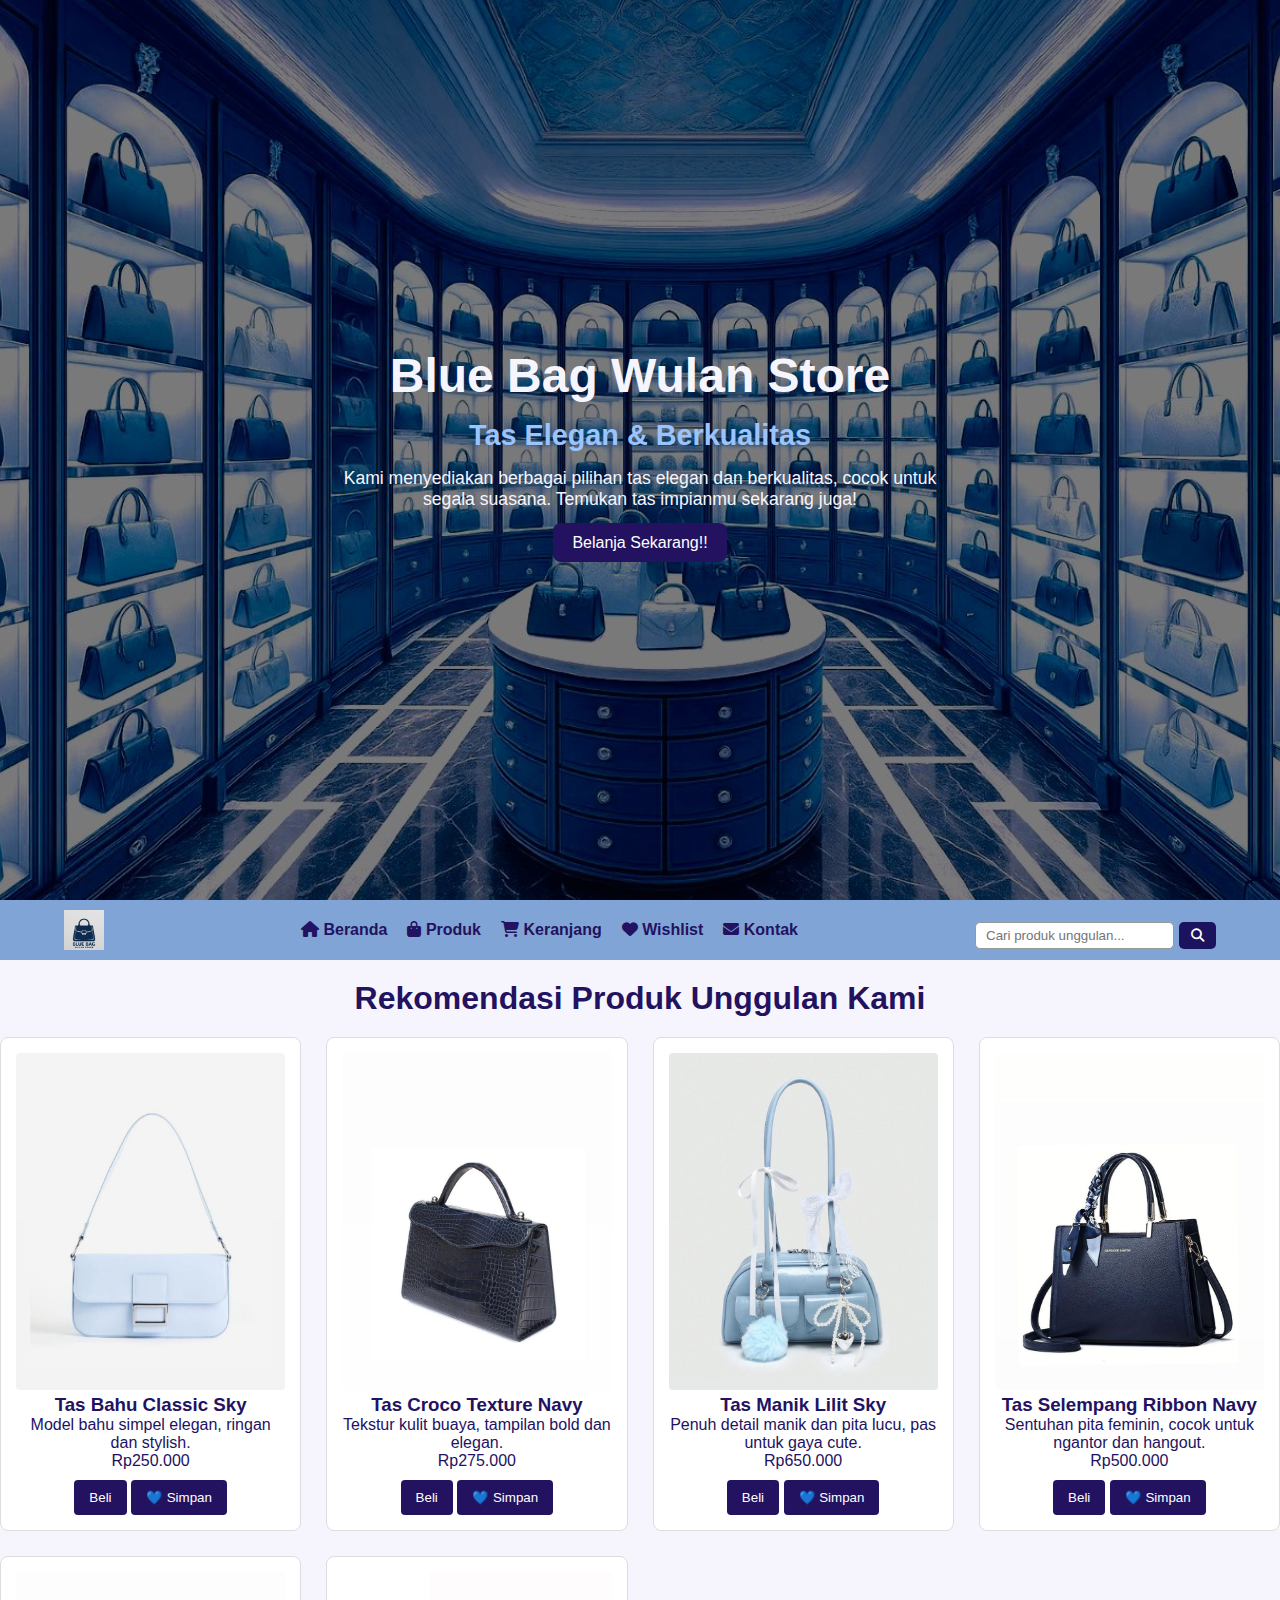
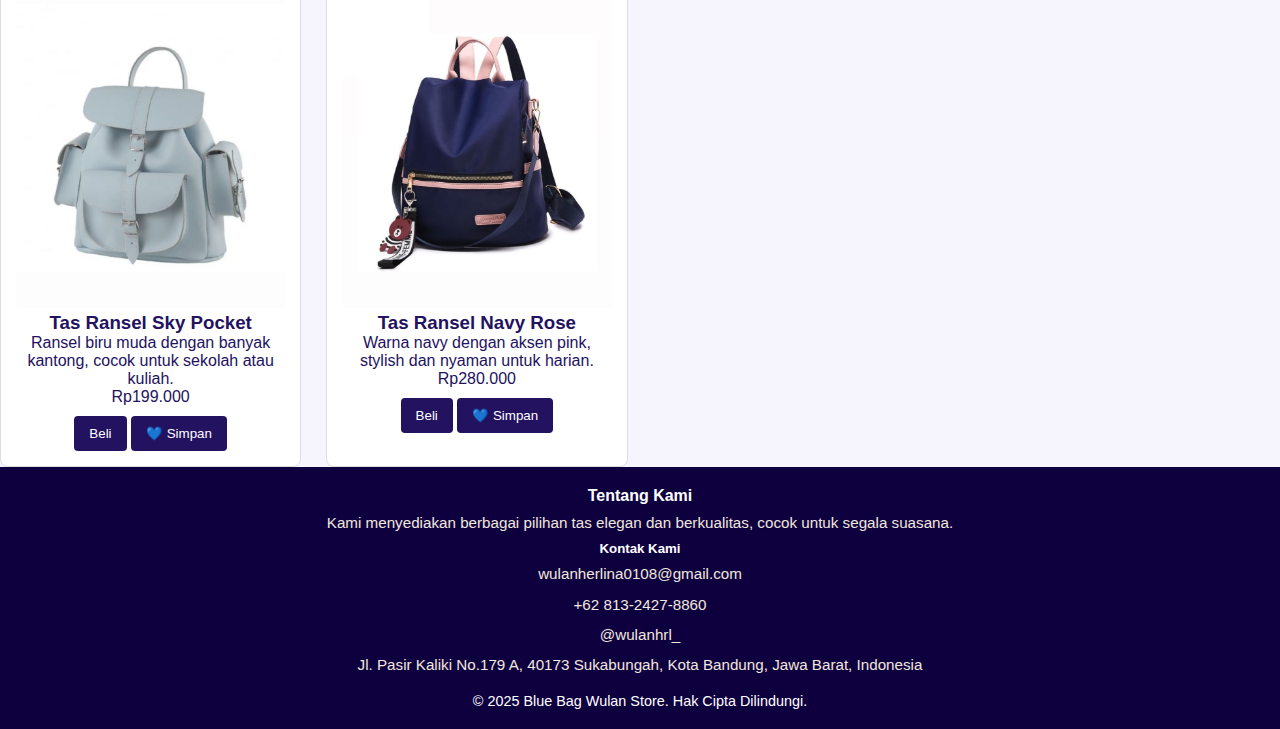
<file: index.html>
<!DOCTYPE html>
<html lang="id">
<head>
  <meta charset="UTF-8" />
  <meta name="viewport" content="width=device-width, initial-scale=1.0"/>
  <title>Blue Bag Wulan Store - Beranda</title>
  <link rel="stylesheet" href="css/style.css" />
  <link rel="stylesheet" href="https://cdnjs.cloudflare.com/ajax/libs/font-awesome/6.5.0/css/all.min.css">
</head>
<body>

  <!-- Hero Section -->
  <section id="beranda">
    <div class="hero">
      <div class="overlay"></div>
      <div class="hero-content">
        <h1>Blue Bag Wulan Store</h1>
        <h2>Tas Elegan & Berkualitas</h2>
        <p>Kami menyediakan berbagai pilihan tas elegan dan berkualitas, cocok untuk segala suasana. Temukan tas impianmu sekarang juga!</p>
        <a href="produk.html" class="btn">Belanja Sekarang!!</a>
      </div>
    </div>
  </section>

<!-- Navigasi -->
  <header>
    <nav>
    <div class="logo">
    <img src="image/logo.png" alt="Logo Blue Bag Wulan Store" />
    </div>
      <ul>
        <li><a href="index.html"><i class="fa fa-home"></i> Beranda</a></li>
        <li><a href="produk.html"><i class="fa fa-bag-shopping"></i> Produk</a></li>
        <li><a href="keranjang.html"><i class="fa fa-cart-shopping"></i> Keranjang</a></li>
        <li><a href="wishlist.html"><i class="fa fa-heart"></i> Wishlist</a></li>
        <li><a href="kontak.html"><i class="fa fa-envelope"></i> Kontak</a></li>
      </ul>
      <div class="search-box">
        <input type="text" placeholder="Cari produk unggulan...">
        <button><i class="fas fa-search"></i></button>
      </div>
    </nav>
  </header>

<!-- Produk -->
  <main>
  <section id="produk">
    <h1 class="judul-produk">Rekomendasi Produk Unggulan Kami</h1>
    <div class="product-grid">
  
      <div class="product">
        <img src="image/tas1.jpg" alt="Tas Bahu Classic Sky">
        <h3>Tas Bahu Classic Sky</h3>
        <p>Model bahu simpel elegan, ringan dan stylish.</p>
        <p>Rp250.000</p>
        <button class="beli-btn" data-nama="Tas Bahu Classic Sky" data-harga="250000">Beli</button>
      </div>

      <div class="product">
        <img src="image/tas6.jpg" alt="Tas Croco Texture Navy">
        <h3>Tas Croco Texture Navy</h3>
        <p>Tekstur kulit buaya, tampilan bold dan elegan.</p>
        <p>Rp275.000</p>
        <button class="beli-btn" data-nama="Tas Croco Texture Navy" data-harga="275000">Beli</button>
      </div>

      <div class="product">
        <img src="image/tas11.jpg" alt="Tas Manik Lilit Sky">
        <h3>Tas Manik Lilit Sky</h3>
        <p>Penuh detail manik dan pita lucu, pas untuk gaya cute.</p>
        <p>Rp650.000</p>
        <button class="beli-btn" data-nama="Tas Manik Lilit Sky" data-harga="650000">Beli</button>
      </div>

      <div class="product">
        <img src="image/tas16.jpg" alt="Tas Selempang Ribbon Navy">
        <h3>Tas Selempang Ribbon Navy</h3>
        <p>Sentuhan pita feminin, cocok untuk ngantor dan hangout.</p>
        <p>Rp500.000</p>
        <button class="beli-btn" data-nama="Tas Selempang Ribbon Navy" data-harga="500000">Beli</button>
      </div>

      <div class="product">
        <img src="image/tas17.jpg" alt="Tas Ransel Sky Pocket">
        <h3>Tas Ransel Sky Pocket</h3>
        <p>Ransel biru muda dengan banyak kantong, cocok untuk sekolah atau kuliah.</p>
        <p>Rp199.000</p>
        <button class="beli-btn" data-nama="Tas Ransel Sky Pocket" data-harga="199000">Beli</button>
      </div>

      <div class="product">
        <img src="image/tas18.jpg" alt="Tas Ransel Navy Rose">
        <h3>Tas Ransel Navy Rose</h3>
        <p>Warna navy dengan aksen pink, stylish dan nyaman untuk harian.</p>
        <p>Rp280.000</p>
        <button class="beli-btn" data-nama="Tas Ransel Navy Rose" data-harga="80000">Beli</button>
      </div>
    </div>
</section>
</main>

  <!-- Footer -->
<footer>
  <div class="footer-container">
    <div class="footer-section">
      <h4>Tentang Kami</h4>
      <p>Kami menyediakan berbagai pilihan tas elegan dan berkualitas, cocok untuk segala suasana.</p>
      <h5>Kontak Kami</h5>
      <p><a href="mailto:wulanherlina0108@gmail.com">wulanherlina0108@gmail.com</a></p>
      <p><a href="https://wa.me/6281324278860" target="_blank">+62 813-2427-8860</a></p>
      <p><a href="https://instagram.com/wulanhrl_" target="_blank">@wulanhrl_</a></p>
      <p>Jl. Pasir Kaliki No.179 A, 40173 Sukabungah, Kota Bandung, Jawa Barat, Indonesia</p>
    </div>
  </div>

  <div class="footer-bottom">
    <p>&copy; 2025 Blue Bag Wulan Store. Hak Cipta Dilindungi.</p>
  </div>
</footer>

<!-- Notifikasi -->
<div class="notification" id="notif">Produk telah ditambahkan ke keranjang!</div>
<div id="wishlist-notif" class="notification">Produk disimpan ke Wishlist!</div>

<script src="js/script.js"></script>
</body>
</html>
</file>
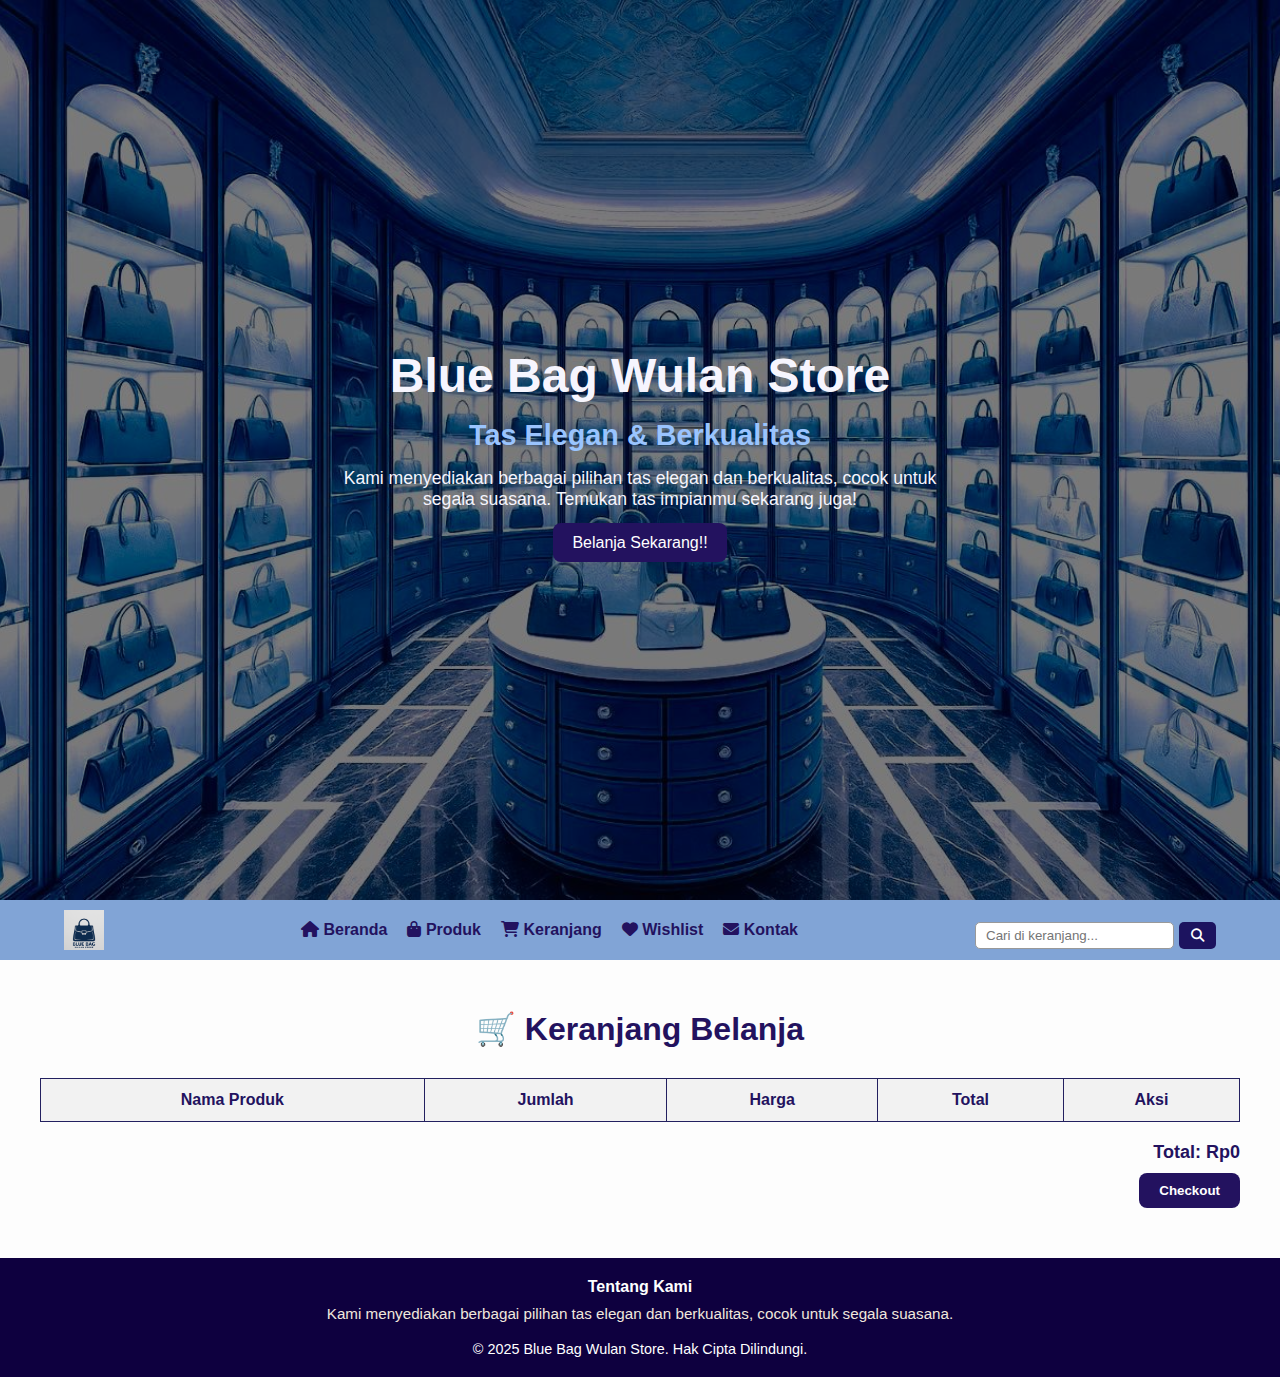
<file: keranjang.html>
<!DOCTYPE html>
<html lang="id">
<head>
  <!-- Pengaturan dasar halaman: karakter dan tampilan responsive -->
  <meta charset="UTF-8" />
  <meta name="viewport" content="width=device-width, initial-scale=1.0"/>
  <title>Blue Bag Wulan Store - Beranda</title>

  <!-- Menghubungkan file CSS buatan sendiri -->
  <link rel="stylesheet" href="css/style.css" />
  <!-- Font Awesome untuk ikon-ikon lucu di menu -->
  <link rel="stylesheet" href="https://cdnjs.cloudflare.com/ajax/libs/font-awesome/6.5.0/css/all.min.css">
</head>
<body>

<!-- Bagian tampilan depan (hero) yang menyambut pengunjung -->
<section id="beranda">
  <div class="hero">
    <div class="overlay"></div>
    <div class="hero-content">
      <h1>Blue Bag Wulan Store</h1>
      <h2>Tas Elegan & Berkualitas</h2>
      <p>Kami menyediakan berbagai pilihan tas elegan dan berkualitas, cocok untuk segala suasana. Temukan tas impianmu sekarang juga!</p>
      <a href="produk.html" class="btn">Belanja Sekarang!!</a>
    </div>
  </div>
</section>

<!-- Bagian navigasi/menu utama untuk pindah halaman -->
<header>
  <nav>
  <div class="logo">
  <img src="image/logo.png" alt="Logo Blue Bag Wulan Store" />
  </div>
    <ul>
      <li><a href="index.html"><i class="fa fa-home"></i> Beranda</a></li>
      <li><a href="produk.html"><i class="fa fa-bag-shopping"></i> Produk</a></li>
      <li><a href="keranjang.html"><i class="fa fa-cart-shopping"></i> Keranjang</a></li>
      <li><a href="wishlist.html"><i class="fa fa-heart"></i> Wishlist</a></li>
      <li><a href="kontak.html"><i class="fa fa-envelope"></i> Kontak</a></li>
    </ul>

    <!-- Kotak pencarian khusus untuk halaman keranjang -->
    <div class="search-box">
    <input type="text" id="searchKeranjangInput" placeholder="Cari di keranjang...">
     <button><i class="fas fa-search"></i></button>
    </div>
  </nav>
</header>

<!-- Bagian utama halaman keranjang -->
<main>
<section id="keranjang">
  <div class="container">
    <h2>🛒 Keranjang Belanja</h2>

    <!-- Tabel untuk menampilkan isi keranjang -->
    <div class="cart-wrapper">
      <table class="cart-table" id="tabel-keranjang">
        <thead>
          <tr>
            <th>Nama Produk</th>
            <th>Jumlah</th>
            <th>Harga</th>
            <th>Total</th>
            <th>Aksi</th>
          </tr>
        </thead>
        <tbody>
          <!-- Item akan dimasukkan secara dinamis lewat JavaScript -->
        </tbody>
      </table>

      <!-- Bagian ringkasan total harga dan tombol checkout -->
      <div class="cart-summary">
        <p id="total-belanja">Total: Rp0</p>
        <button id="checkout" class="checkout-btn">Checkout</button>
      </div>
    </div>
  </div>
</section>
</main>

<!-- Bagian footer: info & hak cipta -->
<footer>
  <div class="footer-container">
    <div class="footer-section">
      <h4>Tentang Kami</h4>
      <p>Kami menyediakan berbagai pilihan tas elegan dan berkualitas, cocok untuk segala suasana.</p>
    </div>
  </div>
  <div class="footer-bottom">
    <p>&copy; 2025 Blue Bag Wulan Store. Hak Cipta Dilindungi.</p>
  </div>
</footer>

<!-- Hubungkan file JavaScript untuk interaksi -->
<script src="js/script.js"></script>
</body>
</html>
</file>
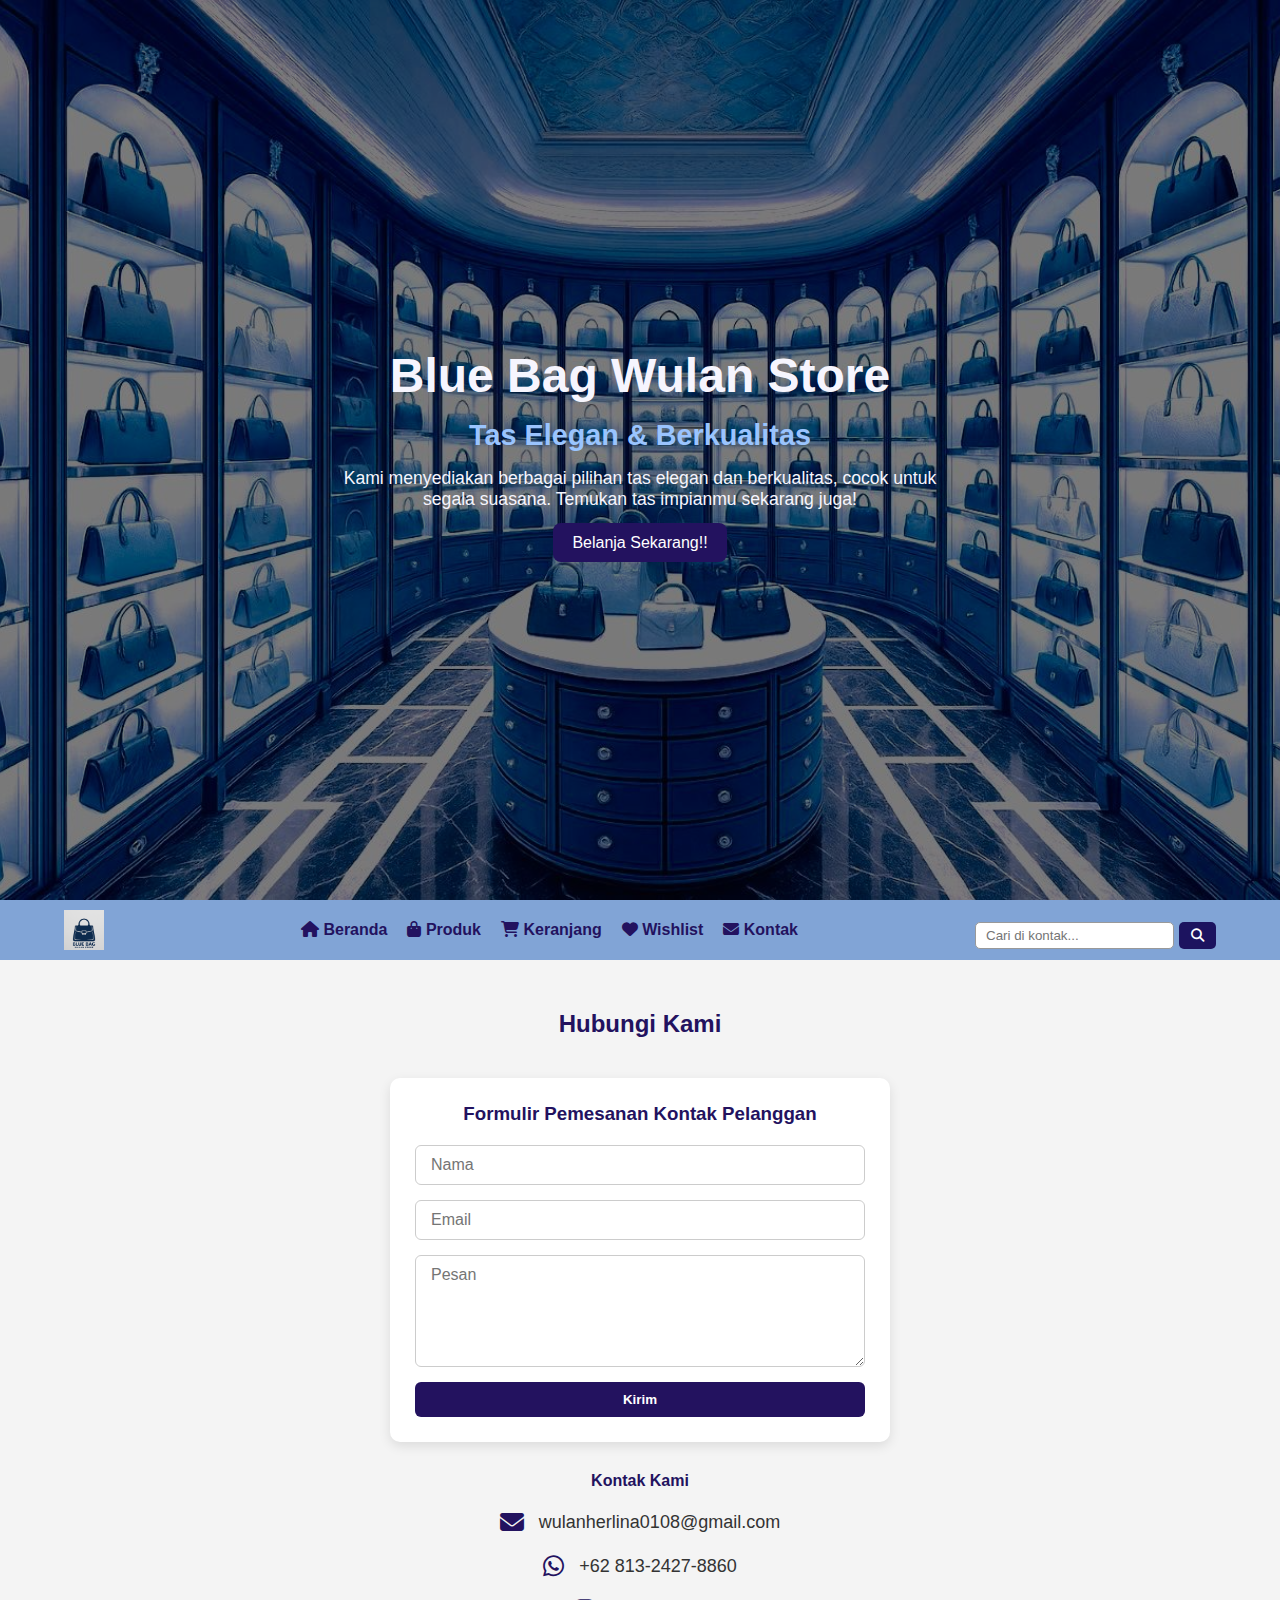
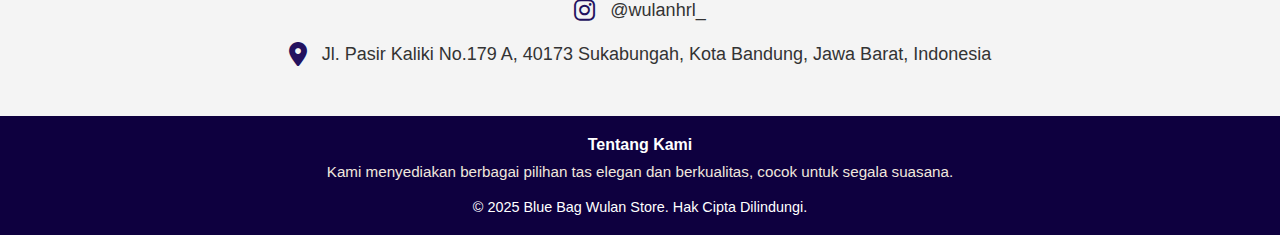
<file: kontak.html>
<!DOCTYPE html>
<html lang="id">
<head>
  <meta charset="UTF-8" />
  <meta name="viewport" content="width=device-width, initial-scale=1.0"/>
  <title>Blue Bag Wulan Store - Beranda</title>
  <link rel="stylesheet" href="css/style.css" />
  <link rel="stylesheet" href="https://cdnjs.cloudflare.com/ajax/libs/font-awesome/6.5.0/css/all.min.css">
</head>
<body>

 <!-- Hero Section -->
  <section id="beranda">
    <div class="hero">
      <div class="overlay"></div>
      <div class="hero-content">
        <h1>Blue Bag Wulan Store</h1>
        <h2>Tas Elegan & Berkualitas</h2>
        <p>Kami menyediakan berbagai pilihan tas elegan dan berkualitas, cocok untuk segala suasana. Temukan tas impianmu sekarang juga!</p>
        <a href="produk.html" class="btn">Belanja Sekarang!!</a>
      </div>
    </div>
  </section>

  <!-- Navigasi -->
  <header>
    <nav>
    <div class="logo">
    <img src="image/logo.png" alt="Logo Blue Bag Wulan Store" />
    </div>
      <ul>
        <li><a href="index.html"><i class="fa fa-home"></i> Beranda</a></li>
        <li><a href="produk.html"><i class="fa fa-bag-shopping"></i> Produk</a></li>
        <li><a href="keranjang.html"><i class="fa fa-cart-shopping"></i> Keranjang</a></li>
        <li><a href="wishlist.html"><i class="fa fa-heart"></i> Wishlist</a></li>
        <li><a href="kontak.html"><i class="fa fa-envelope"></i> Kontak</a></li>
      </ul>
      <div class="search-box">
      <input type="text" id="searchKontakInput" placeholder="Cari di kontak...">
      <button><i class="fas fa-search"></i></button>
    </nav>
  </header>

  <!-- Kontak -->
<main>
<section id="kontak">
  <div class="container">
    <h2>Hubungi Kami</h2>

    <div class="formulir-kontak">
    <h3>Formulir Pemesanan Kontak Pelanggan</h3>
    <form>
    <input type="text" name="nama" placeholder="Nama" required>
    <input type="email" name="email" placeholder="Email" required>
    <textarea name="pesan" placeholder="Pesan" rows="5" required></textarea>
    <button type="submit">Kirim</button>
    </form>
    </div>

    <div class="kontak-list">
    <h4>Kontak Kami</h4>
      <div class="kontak-item">
        <i class="fas fa-envelope"></i>
        <p><a href="mailto:wulanherlina0108@gmail.com">wulanherlina0108@gmail.com</a></p>
      </div>

      <div class="kontak-item">
        <i class="fab fa-whatsapp"></i>
        <p><a href="https://wa.me/6281324278860" target="_blank">+62 813-2427-8860</a></p>
      </div>

      <div class="kontak-item">
        <i class="fab fa-instagram"></i>
        <p><a href="https://instagram.com/wulanhrl_" target="_blank">@wulanhrl_</a></p>
      </div>
      <div class="kontak-item">
        <i class="fas fa-map-marker-alt"></i>
        <p>Jl. Pasir Kaliki No.179 A, 40173 Sukabungah, Kota Bandung, Jawa Barat, Indonesia</p>
      </div>
    </div>
  </div>
</section>
</main>

<!-- Footer -->
  <footer>
    <div class="footer-container">
      <div class="footer-section">
        <h4>Tentang Kami</h4>
        <p>Kami menyediakan berbagai pilihan tas elegan dan berkualitas, cocok untuk segala suasana.</p>
      </div>
    </div>
    <div class="footer-bottom">
      <p>&copy; 2025 Blue Bag Wulan Store. Hak Cipta Dilindungi.</p>
    </div>
  </footer>

<script src="js/script.js"></script>
</body>
</html>
</file>
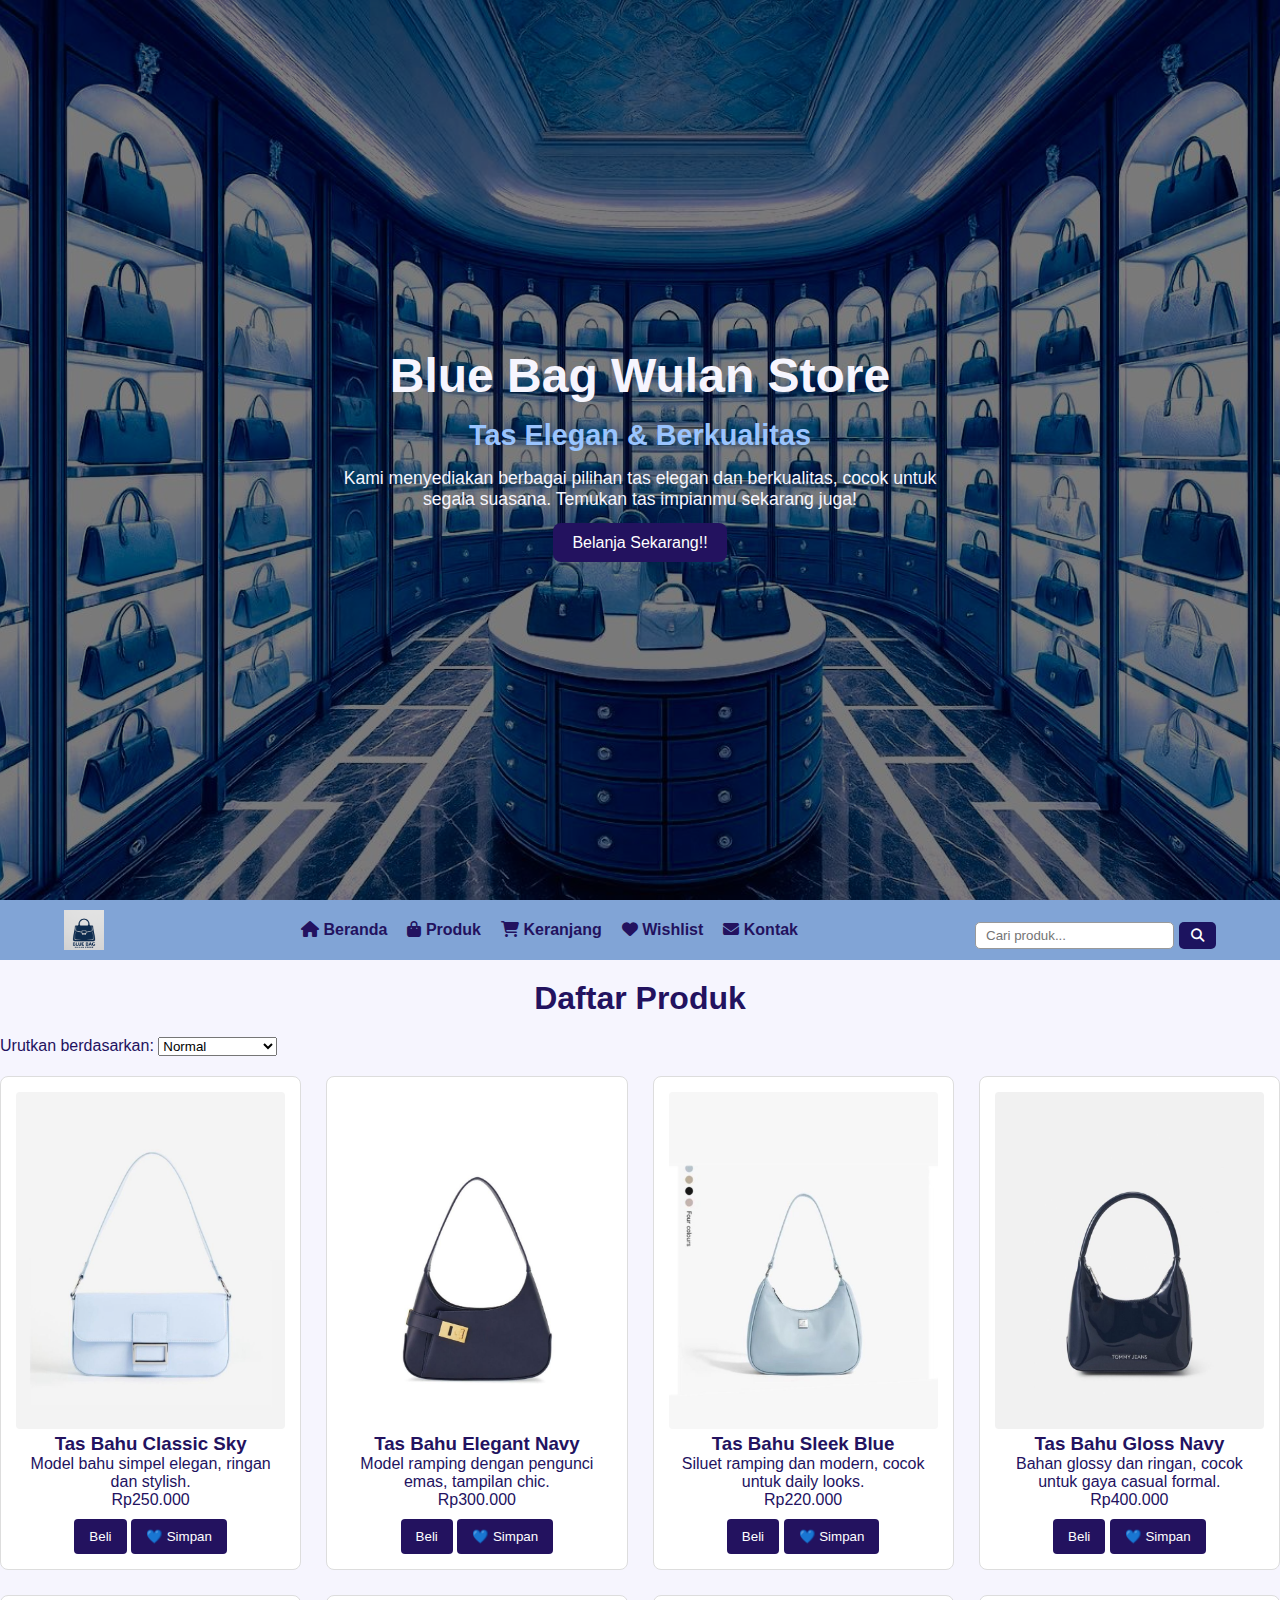
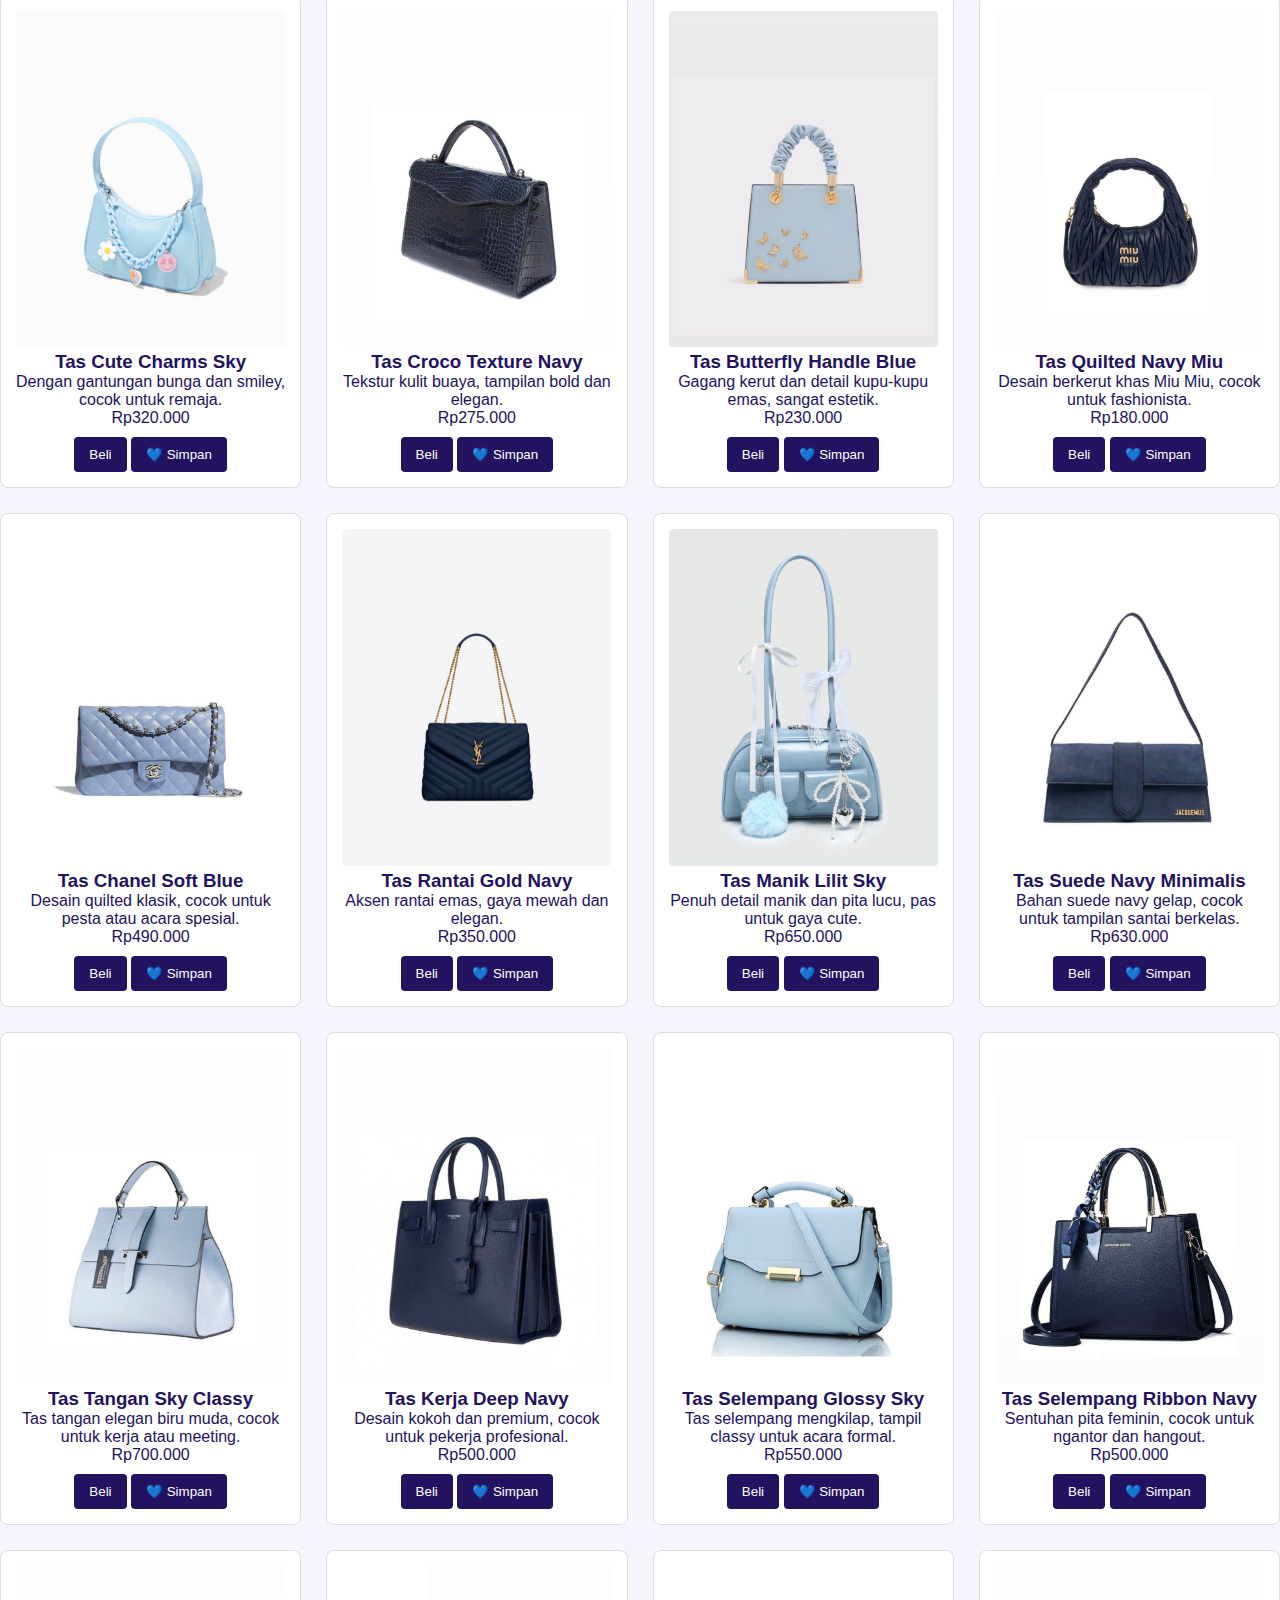
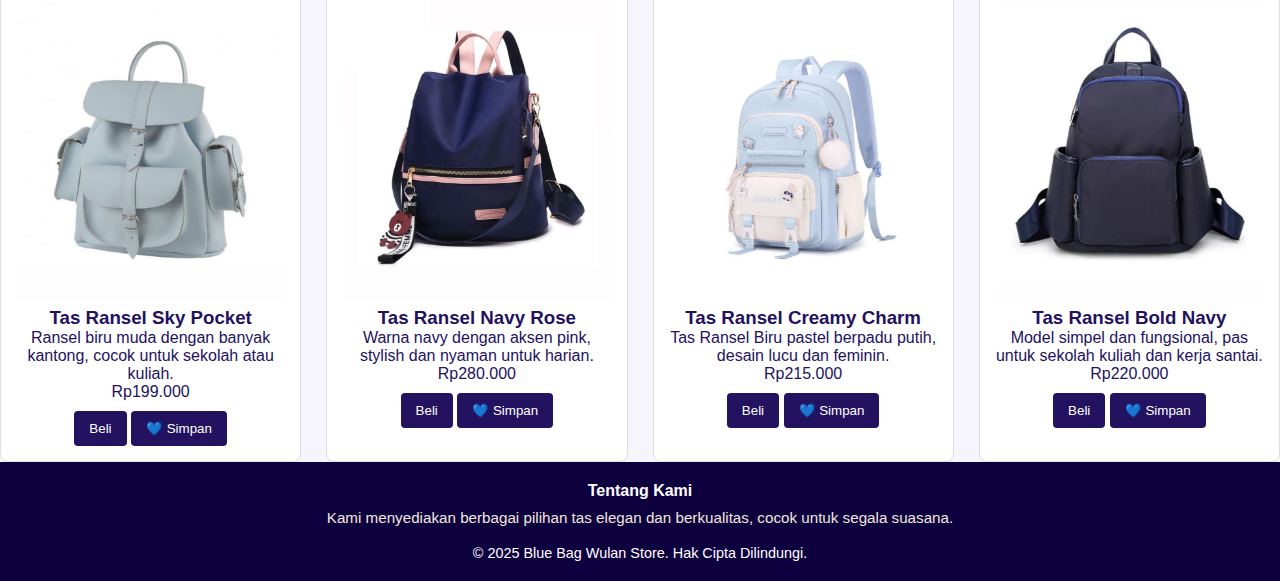
<file: produk.html>
<!DOCTYPE html>
<html lang="id">
<head>
  <!-- Pengaturan dasar halaman: karakter dan tampilan responsive -->
  <meta charset="UTF-8" />
  <meta name="viewport" content="width=device-width, initial-scale=1.0"/>
  <title>Blue Bag Wulan Store - Beranda</title>

  <!-- Menghubungkan file CSS buatan sendiri -->
  <link rel="stylesheet" href="css/style.css" />
  <!-- Font Awesome untuk ikon-ikon lucu di menu -->
  <link rel="stylesheet" href="https://cdnjs.cloudflare.com/ajax/libs/font-awesome/6.5.0/css/all.min.css">
</head>
<body>

<!-- Bagian tampilan depan (hero) yang menyambut pengunjung -->
<section id="beranda">
  <div class="hero">
    <div class="overlay"></div>
    <div class="hero-content">
      <h1>Blue Bag Wulan Store</h1>
      <h2>Tas Elegan & Berkualitas</h2>
      <p>Kami menyediakan berbagai pilihan tas elegan dan berkualitas, cocok untuk segala suasana. Temukan tas impianmu sekarang juga!</p>
      <a href="produk.html" class="btn">Belanja Sekarang!!</a>
    </div>
  </div>
</section>

<!-- Bagian navigasi/menu utama untuk pindah halaman -->
<header>
  <nav>
  <div class="logo">
  <img src="image/logo.png" alt="Logo Blue Bag Wulan Store" />
  </div>
    <ul>
      <li><a href="index.html"><i class="fa fa-home"></i> Beranda</a></li>
      <li><a href="produk.html"><i class="fa fa-bag-shopping"></i> Produk</a></li>
      <li><a href="keranjang.html"><i class="fa fa-cart-shopping"></i> Keranjang</a></li>
      <li><a href="wishlist.html"><i class="fa fa-heart"></i> Wishlist</a></li>
      <li><a href="kontak.html"><i class="fa fa-envelope"></i> Kontak</a></li>
    </ul>

    <!-- Kotak pencarian khusus untuk halaman produk -->
    <div class="search-box">
      <input type="text" placeholder="Cari produk...">
      <button><i class="fas fa-search"></i></button>
    </div>
  </nav>
</header>
  
<!-- Bagian produk: menampilkan semua produk tas yang dijual -->
<main>
<section id="produk">
  <h1 class="judul-produk">Daftar Produk</h1>
  
  <!-- Tambahkan wadah untuk sorting -->
  <div class="sort-container">
    <label for="sort-produk">Urutkan berdasarkan:</label>
    <select id="sort-produk">
      <option value="default">Normal</option>
      <option value="asc">Harga Termurah</option>
      <option value="desc">Harga Termahal</option>
    </select>
  </div>

  <!-- Grid produk -->
  <div class="product-grid">
  
    <!-- Produk 1 -->
    <div class="product">
      <img src="image/tas1.jpg" alt="Tas Bahu Classic Sky">
      <h3>Tas Bahu Classic Sky</h3>
      <p>Model bahu simpel elegan, ringan dan stylish.</p>
      <p>Rp250.000</p>
      <button class="beli-btn" data-nama="Tas Bahu Classic Sky" data-harga="250000">Beli</button>
    </div>
  
    <!-- Produk 2 -->
    <div class="product">
      <img src="image/tas2.jpg" alt="Tas Bahu Elegant Navy">
      <h3>Tas Bahu Elegant Navy</h3>
      <p>Model ramping dengan pengunci emas, tampilan chic.</p>
      <p>Rp300.000</p>
      <button class="beli-btn" data-nama="Tas Bahu Elegant Navy" data-harga="300000">Beli</button>
    </div>
  
    <!-- Produk 3 -->
    <div class="product">
      <img src="image/tas3.jpg" alt="Tas Bahu Sleek Blue">
      <h3>Tas Bahu Sleek Blue</h3>
      <p>Siluet ramping dan modern, cocok untuk daily looks.</p>
      <p>Rp220.000</p>
      <button class="beli-btn" data-nama="Tas Bahu Sleek Blue" data-harga="220000">Beli</button>
    </div>
  
    <!-- Produk 4 -->
    <div class="product">
      <img src="image/tas4.jpg" alt="Tas Bahu Gloss Navy">
      <h3>Tas Bahu Gloss Navy</h3>
      <p>Bahan glossy dan ringan, cocok untuk gaya casual formal.</p>
      <p>Rp400.000</p>
      <button class="beli-btn" data-nama="Tas Bahu Gloss Navy" data-harga="400000">Beli</button>
    </div>
  
    <!-- Produk 5 -->
    <div class="product">
      <img src="image/tas5.jpg" alt="Tas Cute Charms Sky">
      <h3>Tas Cute Charms Sky</h3>
      <p>Dengan gantungan bunga dan smiley, cocok untuk remaja.</p>
      <p>Rp320.000</p> 
      <button class="beli-btn" data-nama="Tas Cute Charms Sky" data-harga="320000">Beli</button>
    </div>
  
    <!-- Produk 6 -->
    <div class="product">
      <img src="image/tas6.jpg" alt="Tas Croco Texture Navy">
      <h3>Tas Croco Texture Navy</h3>
      <p>Tekstur kulit buaya, tampilan bold dan elegan.</p>
      <p>Rp275.000</p>
      <button class="beli-btn" data-nama="Tas Croco Texture Navy" data-harga="275000">Beli</button>
    </div>

    <!-- Produk 7 -->
    <div class="product">
      <img src="image/tas7.jpg" alt="Tas Butterfly Handle Blue">
      <h3>Tas Butterfly Handle Blue</h3>
      <p>Gagang kerut dan detail kupu-kupu emas, sangat estetik.</p>
      <p>Rp230.000</p>
      <button class="beli-btn" data-nama="Tas Butterfly Handle Blue" data-harga="230000">Beli</button>
    </div>

    <!-- Produk 8 -->
    <div class="product">
      <img src="image/tas8.jpg" alt="Tas Quilted Navy Miu">
      <h3>Tas Quilted Navy Miu</h3>
      <p>Desain berkerut khas Miu Miu, cocok untuk fashionista.</p>
      <p>Rp180.000</p>
      <button class="beli-btn" data-nama="Tas Quilted Navy Miu" data-harga="180000">Beli</button>
    </div>
  
    <!-- Produk 9 -->
    <div class="product">
      <img src="image/tas9.jpg" alt="Tas Chanel Soft Blue">
      <h3>Tas Chanel Soft Blue</h3>
      <p>Desain quilted klasik, cocok untuk pesta atau acara spesial.</p>
      <p>Rp490.000</p>
      <button class="beli-btn" data-nama="Tas Chanel Soft Blue" data-harga="490000">Beli</button>
    </div>

    <!-- Produk 10 -->
    <div class="product">
      <img src="image/tas10.jpg" alt="Tas Rantai Gold Navy">
      <h3>Tas Rantai Gold Navy</h3>
      <p>Aksen rantai emas, gaya mewah dan elegan.</p>
      <p>Rp350.000</p>
      <button class="beli-btn" data-nama="Tas Rantai Gold Navy" data-harga="350000">Beli</button>
    </div>

    <!-- Produk 11 -->
    <div class="product">
      <img src="image/tas11.jpg" alt="Tas Manik Lilit Sky">
      <h3>Tas Manik Lilit Sky</h3>
      <p>Penuh detail manik dan pita lucu, pas untuk gaya cute.</p>
      <p>Rp650.000</p>
      <button class="beli-btn" data-nama="Tas Manik Lilit Sky" data-harga="650000">Beli</button>
    </div>

    <!-- Produk 12 -->
    <div class="product">
      <img src="image/tas12.jpg" alt="Tas Suede Navy Minimalis">
      <h3>Tas Suede Navy Minimalis</h3>
      <p>Bahan suede navy gelap, cocok untuk tampilan santai berkelas.</p>
      <p>Rp630.000</p>
      <button class="beli-btn" data-nama="Tas Suede Navy Minimalis" data-harga="630000">Beli</button>
    </div>

    <!-- Produk 13 -->
    <div class="product">
      <img src="image/tas13.jpg" alt="Tas Tangan Sky Classy">
      <h3>Tas Tangan Sky Classy</h3>
      <p>Tas tangan elegan biru muda, cocok untuk kerja atau meeting.</p>
      <p>Rp700.000</p>
      <button class="beli-btn" data-nama="Tas Tangan Sky Classy" data-harga="700000">Beli</button>
    </div>

    <!-- Produk 14 -->
    <div class="product">
      <img src="image/tas14.jpg" alt="Tas Kerja Deep Navy">
      <h3>Tas Kerja Deep Navy</h3>
      <p>Desain kokoh dan premium, cocok untuk pekerja profesional.</p>
      <p>Rp500.000</p>
      <button class="beli-btn" data-nama="Tas Kerja Deep Navy" data-harga="500000">Beli</button>
    </div>

    <!-- Produk 15 -->
    <div class="product">
      <img src="image/tas15.jpg" alt="Tas Selempang Glossy Sky">
      <h3>Tas Selempang Glossy Sky</h3>
      <p>Tas selempang mengkilap, tampil classy untuk acara formal.</p>
      <p>Rp550.000</p>
      <button class="beli-btn" data-nama="Tas Selempang Glossy Sky" data-harga="550000">Beli</button>
    </div>

    <!-- Produk 16 -->
    <div class="product">
      <img src="image/tas16.jpg" alt="Tas Selempang Ribbon Navy">
      <h3>Tas Selempang Ribbon Navy</h3>
      <p>Sentuhan pita feminin, cocok untuk ngantor dan hangout.</p>
      <p>Rp500.000</p>
      <button class="beli-btn" data-nama="Tas Selempang Ribbon Navy" data-harga="500000">Beli</button>
    </div>

    <!-- Produk 17 -->
    <div class="product">
      <img src="image/tas17.jpg" alt="Tas Ransel Sky Pocket">
      <h3>Tas Ransel Sky Pocket</h3>
      <p>Ransel biru muda dengan banyak kantong, cocok untuk sekolah atau kuliah.</p>
      <p>Rp199.000</p>
      <button class="beli-btn" data-nama="Tas Ransel Sky Pocket" data-harga="199000">Beli</button>
    </div>

    <!-- Produk 18 -->
    <div class="product">
      <img src="image/tas18.jpg" alt="Tas Ransel Navy Rose">
      <h3>Tas Ransel Navy Rose</h3>
      <p>Warna navy dengan aksen pink, stylish dan nyaman untuk harian.</p>
      <p>Rp280.000</p>
      <button class="beli-btn" data-nama="Tas Ransel Navy Rose" data-harga="80000">Beli</button>
    </div>

    <!-- Produk 19 -->
    <div class="product">
      <img src="image/tas19.jpg" alt="Tas Ransel Creamy Charm">
      <h3>Tas Ransel Creamy Charm</h3>
      <p>Tas Ransel Biru pastel berpadu putih, desain lucu dan feminin.</p>
      <p>Rp215.000</p>
      <button class="beli-btn" data-nama="Tas Ransel Creamy Charm" data-harga="215000">Beli</button>
    </div>

    <!-- Produk 20 -->
    <div class="product">
      <img src="image/tas20.jpg" alt="Tas Ransel Bold Navy">
      <h3>Tas Ransel Bold Navy</h3>
      <p>Model simpel dan fungsional, pas untuk sekolah kuliah dan kerja santai.</p>
      <p>Rp220.000</p>
      <button class="beli-btn" data-nama="Tas Ransel Bold Navy" data-harga="220000">Beli</button>
    </div>
  </div>
</section>
</main>

<!-- Bagian footer: info & hak cipta -->
<footer>
  <div class="footer-container">
    <div class="footer-section">
      <h4>Tentang Kami</h4>
      <p>Kami menyediakan berbagai pilihan tas elegan dan berkualitas, cocok untuk segala suasana.</p>
    </div>
  </div>
  <div class="footer-bottom">
    <p>&copy; 2025 Blue Bag Wulan Store. Hak Cipta Dilindungi.</p>
  </div>
</footer>

<!-- Notifikasi untuk user saat produk ditambahkan ke keranjang atau wishlist -->
<div class="notification" id="notif">Produk telah ditambahkan ke keranjang!</div>
<div id="wishlist-notif" class="notification">Produk disimpan ke Wishlist!</div>

<!-- Hubungkan file JavaScript untuk interaksi -->
<script src="js/script.js"></script>
</body>
</html>
</file>
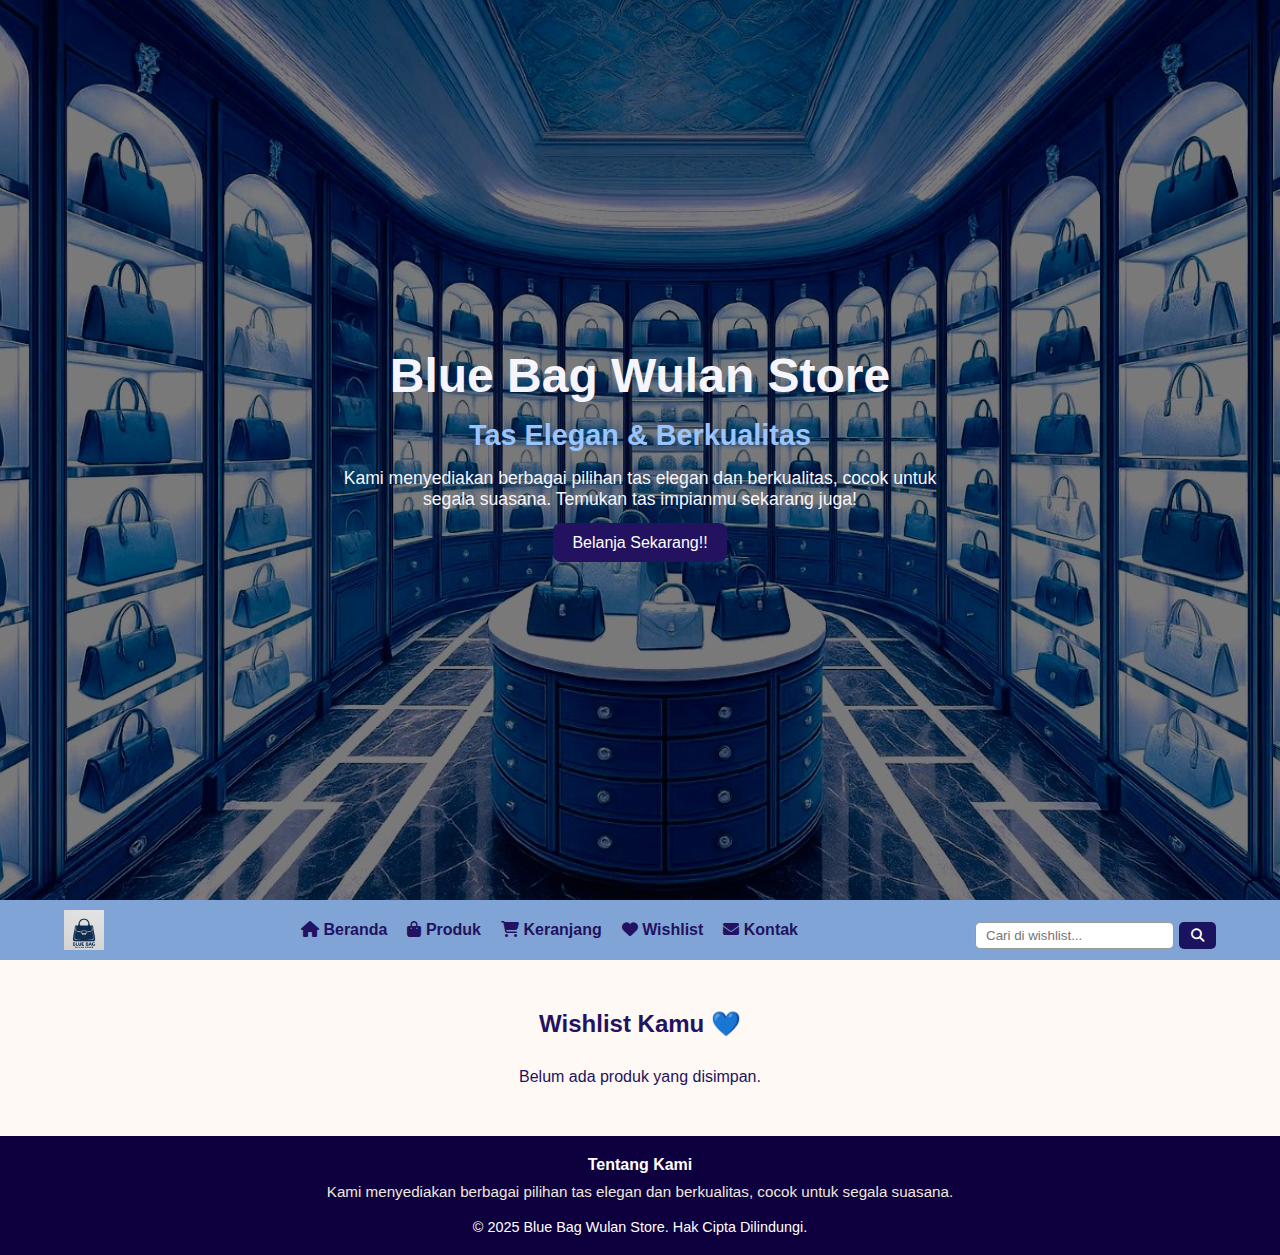
<file: wishlist.html>
<!DOCTYPE html>
<html lang="id">
<head>
  <!-- Pengaturan dasar halaman: karakter dan tampilan responsive -->
  <meta charset="UTF-8" />
  <meta name="viewport" content="width=device-width, initial-scale=1.0"/>
  <title>Blue Bag Wulan Store - Beranda</title>

  <!-- Menghubungkan file CSS buatan sendiri -->
  <link rel="stylesheet" href="css/style.css" />
  <!-- Font Awesome untuk ikon-ikon lucu di menu -->
  <link rel="stylesheet" href="https://cdnjs.cloudflare.com/ajax/libs/font-awesome/6.5.0/css/all.min.css">
</head>
<body>

<!-- Bagian tampilan depan (hero) yang menyambut pengunjung -->
<section id="beranda">
  <div class="hero">
    <div class="overlay"></div>
    <div class="hero-content">
      <h1>Blue Bag Wulan Store</h1>
      <h2>Tas Elegan & Berkualitas</h2>
      <p>Kami menyediakan berbagai pilihan tas elegan dan berkualitas, cocok untuk segala suasana. Temukan tas impianmu sekarang juga!</p>
      <a href="produk.html" class="btn">Belanja Sekarang!!</a>
    </div>
  </div>
</section>

<!-- Bagian navigasi/menu utama untuk pindah halaman -->
<header>
  <nav>
  <div class="logo">
  <img src="image/logo.png" alt="Logo Blue Bag Wulan Store" />
  </div>
    <ul>
      <li><a href="index.html"><i class="fa fa-home"></i> Beranda</a></li>
      <li><a href="produk.html"><i class="fa fa-bag-shopping"></i> Produk</a></li>
      <li><a href="keranjang.html"><i class="fa fa-cart-shopping"></i> Keranjang</a></li>
      <li><a href="wishlist.html"><i class="fa fa-heart"></i> Wishlist</a></li>
      <li><a href="kontak.html"><i class="fa fa-envelope"></i> Kontak</a></li>
    </ul>

    <!-- Kotak pencarian khusus di halaman wishlist untuk produk yang disimpan -->
    <div class="search-box">
    <input type="text" id="searchWishlistInput" placeholder="Cari di wishlist...">
    <button><i class="fas fa-search"></i></button>
    </div>
    </nav>
  </header>

<!-- Bagian utama dari halaman wishlist -->
<main>
<section id="wishlist">
  <div class="container">
    <h2>Wishlist Kamu 💙</h2>
    <ul id="wishlist-list" class="wishlist-list"></ul>

    <!-- Daftar produk wishlist akan muncul di sini via JavaScript -->
    </ul>
  </div>
</section>
</main>

<!-- Bagian footer: info & hak cipta -->
<footer>
  <div class="footer-container">
    <div class="footer-section">
      <h4>Tentang Kami</h4>
      <p>Kami menyediakan berbagai pilihan tas elegan dan berkualitas, cocok untuk segala suasana.</p>
    </div>
  </div>
  <div class="footer-bottom">
    <p>&copy; 2025 Blue Bag Wulan Store. Hak Cipta Dilindungi.</p>
  </div>
</footer>

<!-- Hubungkan file JavaScript untuk interaksi -->
<script src="js/script.js"></script>
</body>
</html>
</file>
<file: css/style.css>
/* ========== Halaman Beranda - Blue Bag Wulan Store ========== */

* {
  margin: 0;
  padding: 0;
  box-sizing: border-box;
  font-family: 'Segoe UI', sans-serif;
}

body {
  background-color: #f6f5fe;
  color: #23125f;
}

header, section {
  padding: 0;
}

/* Hero Section */
.hero {
  background: url('../image/hero-bg.jpg') no-repeat center center/cover;
  height: 100vh;
  color: white;
  position: relative;
  display: flex;
  align-items: center;
  justify-content: center;
}

.hero .overlay {
  position: absolute;
  top: 0;
  left: 0;
  height: 100%;
  width: 100%;
  background-color: rgba(0, 0, 0, 0.5);
}

.hero-content {
  position: relative;
  z-index: 1;
  text-align: center;
  max-width: 700px;
  padding: 2rem;
}

.hero-content h1 {
  font-size: 2.5rem;
  margin-bottom: 1rem;
  color: #f6f5fe;
}

.hero-content h2 {
  font-size: 1.8rem;
  margin-bottom: 1rem;
  color: #9ac4fe;
}

.hero-content p {
  font-size: 1.1rem;
  margin-bottom: 1.5rem;
  color: #f6f5fe;
}

.hero-content .btn {
  background-color: #23125f;
  color: #fff;
  padding: 0.7rem 1.2rem;
  text-decoration: none;
  border-radius: 8px;
  transition: background-color 0.3s ease;
}

.hero-content .btn:hover {
  background-color: #81a4d6;
}

/* Navigasi */
.logo {
  display: flex;
  align-items: center;
}

.logo img {
  height: 40px;
  width: auto;
  margin-right: 20px;
}

nav {
  background-color: #81a4d6;
  padding: 10px 5%;
  display: flex;
  justify-content: space-between;
  align-items: center;
  flex-wrap: wrap;
}

nav ul {
  list-style: none;
  display: flex;
  gap: 20px;
}

nav a {
  text-decoration: none;
  color: #23125f;
  font-weight: 600;
}

nav a:hover {
  color: #fff;
}

.search-box {
  display: flex;
  gap: 5px;
  margin-top: 10px;
}

.search-box input {
  padding: 5px 10px;
  border-radius: 5px;
  border: 1px solid #999;
}

.search-box button {
  background-color: #1c135f;
  color: white;
  border: none;
  padding: 6px 12px;
  border-radius: 5px;
  cursor: pointer;
}

.search-box button:hover {
  background-color: #23125f;
}

.judul-produk {
  text-align: center;
  font-size: 2rem;
  margin: 20px 0;
}

.product-grid {
  display: grid;
  grid-template-columns: repeat(auto-fit, minmax(200px, 1fr));
  gap: 25px;
  margin-top: 20px;
}

.product {
  background-color: #fff;
  border: 1px solid #ddd;
  text-align: center;
  border-radius: 8px;
  padding: 15px;
  transition: transform 0.2s;
}

.product:hover {
  transform: scale(1.03);
}

.product img {
  max-width: 100%;
  height: auto;
  border-radius: 4px;
}

.product button {
  text-align: center;
  margin-top: 10px;
  padding: 10px 15px;
  background-color: #23125f;
  color: white;
  border: none;
  border-radius: 4px;
  cursor: pointer;
}

.judul-keranjang {
  text-align: center;
  font-size: 2rem;
  margin-bottom: 30px;
  color: #23125f;
}

#keranjang {
  background-color: #fdfdfd;
  padding: 50px 20px;
}

#keranjang h2 {
  text-align: center;
  font-size: 2rem;
  margin-bottom: 30px;
  color: #23125f;
}

.container {
  max-width: 1000px;
  margin: 0 auto;
}

.cart-wrapper {
  margin-top: 20px;
  overflow-x: auto;
}

.cart-table {
  width: 100%;
  border-collapse: collapse;
  margin-bottom: 20px;
}

.cart-table th,
.cart-table td {
  border: 1px solid #232060;
  padding: 12px;
  text-align: center;
}

.cart-table th {
  background-color: #f2f2f2;
  font-weight: bold;
}

.cart-summary {
  text-align: right;
}

.cart-summary p {
  font-size: 18px;
  font-weight: bold;
  margin-bottom: 10px;
}

.checkout-btn {
  background-color: #23125f;
  color: white;
  padding: 10px 20px;
  border: none;
  border-radius: 8px;
  cursor: pointer;
  font-weight: bold;
}

.checkout-btn:hover {
  background-color: #23125f;
}

#kontak {
  background-color: #f4f4f4;
  padding: 50px 20px;
  text-align: center;
}

.kontak-list {
  display: flex;
  flex-direction: column;
  gap: 20px;
  align-items: center;
  margin-top: 30px;
  padding: 0 20px;
}

.kontak-item {
  display: flex;
  align-items: center;
  gap: 15px;
  font-size: 18px;
  color: #333;
}

.kontak-item i {
  font-size: 24px;
  color: #23125f;
}

.kontak-item a,
.kontak-item p {
  text-decoration: none;
  color: #333;
  font-weight: 500;
  margin: 0;
}

.kontak-item a:hover {
  color: #23125f;
}

.formulir-kontak {
  margin-top: 40px;
  max-width: 500px;
  margin-left: auto;
  margin-right: auto;
  background-color: #fff;
  padding: 25px;
  border-radius: 10px;
  box-shadow: 0 4px 12px rgba(0,0,0,0.1);
}

.formulir-kontak h3 {
  text-align: center;
  margin-bottom: 20px;
  color: #23125f;
}

.formulir-kontak form {
  display: flex;
  flex-direction: column;
  gap: 15px;
}

.formulir-kontak input,
.formulir-kontak textarea {
  padding: 10px 15px;
  border: 1px solid #ccc;
  border-radius: 6px;
  font-size: 1rem;
}

.formulir-kontak button {
  background-color: #23125f;
  color: #fff;
  padding: 10px;
  border: none;
  border-radius: 6px;
  font-weight: bold;
  cursor: pointer;
  transition: background-color 0.3s ease;
}

.formulir-kontak button:hover {
  background-color: #ada6ff;
}

/* Footer */
footer {
  background-color: #0e003f;
  color: white;
  text-align: center;
  padding: 20px 10px;
}

.footer-container {
  max-width: 1200px;
  margin: 0 auto;
}

.footer-section {
  margin-bottom: 10px;
}

.footer-section p {
  margin: 6px 0;
  font-size: 0.95rem;
  color: #f0e7dd;
  line-height: 1.6;
}

.footer-section a {
  color: #f0e7dd;
  text-decoration: none;
  transition: color 0.3s ease;
}

.footer-section a:hover {
  color: #ffffff;
}

.footer-bottom {
  font-size: 0.9rem;
  margin-top: 15px;
}

.notification {
  position: fixed;
  bottom: 20px;
  right: 20px;
  background: #22175a;
  color: #fff;
  padding: 12px 24px;
  border-radius: 10px;
  display: none;
  z-index: 999;
  box-shadow: 0 4px 10px rgba(0, 0, 0, 0.2);
  font-weight: bold;
}

#wishlist {
  background-color: #fff9f5;
  padding: 50px 20px;
  text-align: center;
}

.wishlist-list {
  list-style: none;
  padding: 0;
  margin-top: 30px;
}

.wishlist-list li {
  background: #fff;
  margin-bottom: 15px;
  padding: 15px;
  border-radius: 8px;
  display: flex;
  justify-content: space-between;
  align-items: center;
  box-shadow: 0 2px 6px rgba(0,0,0,0.1);
}

.wishlist-list button {
  background-color: #81a4d6;
  color: white;
  border: none;
  padding: 8px 12px;
  border-radius: 5px;
  cursor: pointer;
}

.wishlist-list button:hover {
  background-color: #22175a;
}

/* Modal Checkout */
.modal {
  display: none;
  position: fixed;
  z-index: 999;
  left: 0; top: 0;
  width: 100%; height: 100%;
  background-color: rgba(0,0,0,0.5);
  justify-content: center;
  align-items: center;
}

.modal-content {
  background: #fff;
  padding: 30px;
  border-radius: 10px;
  width: 90%;
  max-width: 400px;
  text-align: center;
  position: relative;
}

.modal-content input,
.modal-content select {
  width: 100%;
  padding: 10px;
  margin: 10px 0;
  border-radius: 6px;
  border: 1px solid #ccc;
}

.close-modal {
  position: absolute;
  top: 10px;
  right: 15px;
  font-size: 20px;
  cursor: pointer;
}

@media (max-width: 768px) {
  .wishlist-list li {
    flex-direction: column;
    align-items: flex-start;
    gap: 10px;
  }

  .wishlist-list button {
    width: 100%;
  }
}

@media (max-width: 768px) {
  .wishlist-list li {
    flex-direction: column;
    align-items: flex-start;
    gap: 10px;
  }

  .wishlist-list button {
    width: 100%;
  }
}

@media (max-width: 768px) {
  .product button {
    width: 100%;
  }
}

.wishlist-list li {
  display: flex;
  align-items: center;
  gap: 15px;
  padding: 10px;
  border: 1px solid #ddd;
  border-radius: 8px;
  background: #fff;
  flex-wrap: wrap;
}

.wishlist-list li div {
  flex-grow: 1;
}

@media (max-width: 600px) {
  .wishlist-list li {
    flex-direction: column;
    align-items: flex-start;
  }

  .wishlist-list li img {
    width: 100%;
    max-width: 200px;
  }

  .wishlist-list button {
    width: 100%;
  }
}

@media (max-width: 480px) {
  .main-nav ul {
    flex-direction: column;
    gap: 10px;
    text-align: center;
  }

  .search-box {
    flex-direction: column;
    width: 100%;
  }

  .product-grid {
    grid-template-columns: 1fr;
  }

  .hero-content h1 {
    font-size: 1.5rem;
  }
}

@media (max-width: 768px) {
  .main-nav {
    flex-wrap: wrap;
    justify-content: center;
    text-align: center;
  }

  .product-grid {
    grid-template-columns: repeat(2, 1fr);
  }

  .hero-content {
    padding: 1rem;
  }

  .hero-content h1 {
    font-size: 2rem;
  }
}

@media (min-width: 1200px) {
  .container {
    max-width: 1200px;
    margin: 0 auto;
  }

  .hero-content h1 {
    font-size: 3rem;
  }

  .product-grid {
    grid-template-columns: repeat(4, 1fr);
  }
}
</file>
